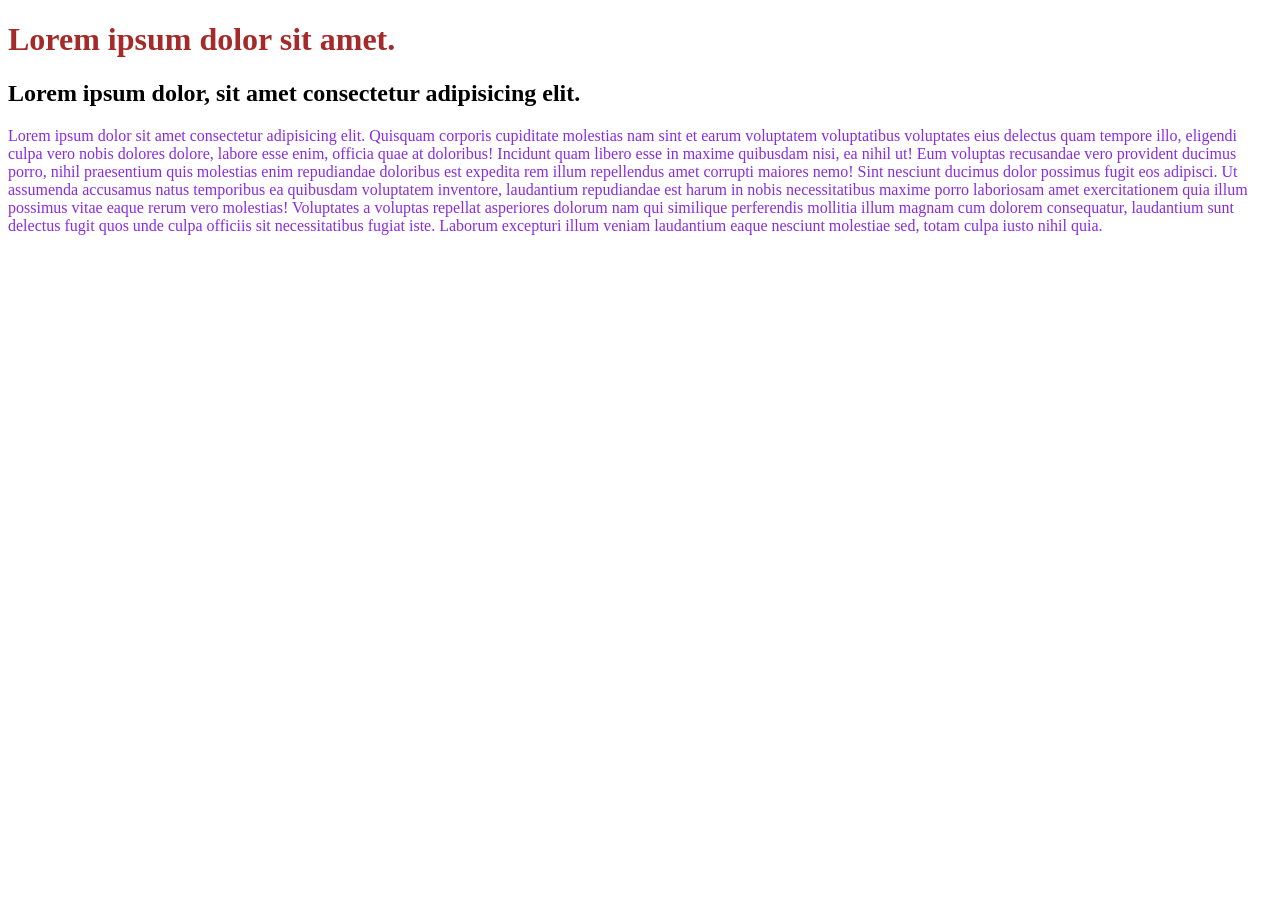
<file: CSS/01_basics/index.html>
<!DOCTYPE html>
<html lang="en">
<head>
    <meta charset="UTF-8">
    <meta name="viewport" content="width=device-width, initial-scale=1.0">
    <title>CSS Basics</title>
    <link rel="stylesheet" href="style.css">
    <style>
        h1{
            color: brown;
        }
    </style>
</head>
<body>
    <h1>Lorem ipsum dolor sit amet.</h1>
    <h2>Lorem ipsum dolor, sit amet consectetur adipisicing elit.</h2>
    <p>Lorem ipsum dolor sit amet consectetur adipisicing elit. Quisquam corporis cupiditate molestias nam sint et earum voluptatem voluptatibus voluptates eius delectus quam tempore illo, eligendi culpa vero nobis dolores dolore, labore esse enim, officia quae at doloribus! Incidunt quam libero esse in maxime quibusdam nisi, ea nihil ut! Eum voluptas recusandae vero provident ducimus porro, nihil praesentium quis molestias enim repudiandae doloribus est expedita rem illum repellendus amet corrupti maiores nemo! Sint nesciunt ducimus dolor possimus fugit eos adipisci. Ut assumenda accusamus natus temporibus ea quibusdam voluptatem inventore, laudantium repudiandae est harum in nobis necessitatibus maxime porro laboriosam amet exercitationem quia illum possimus vitae eaque rerum vero molestias! Voluptates a voluptas repellat asperiores dolorum nam qui similique perferendis mollitia illum magnam cum dolorem consequatur, laudantium sunt delectus fugit quos unde culpa officiis sit necessitatibus fugiat iste. Laborum excepturi illum veniam laudantium eaque nesciunt molestiae sed, totam culpa iusto nihil quia.</p>
</body>
</html>
</file>
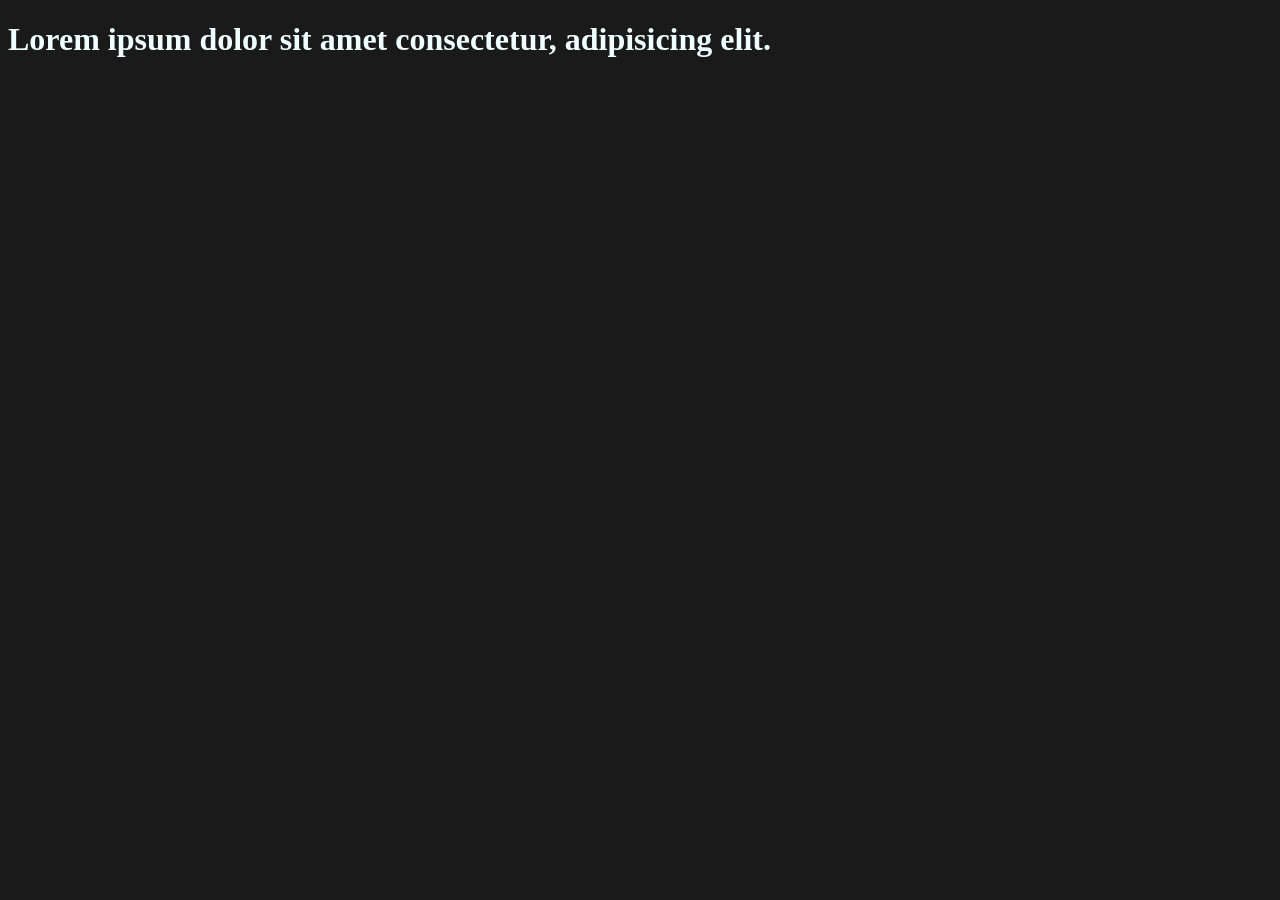
<file: JS-Foundation/part7/index.html>
<!DOCTYPE html>
<html lang="en">
<head>
    <meta charset="UTF-8">
    <meta name="viewport" content="width=device-width, initial-scale=1.0">
    <title>JS Demo</title>
    <style>
        body{
            background-color: #1a1a1a;
            color: azure;
        }
    </style>
</head>
<body>
    <h1>Lorem ipsum dolor sit amet consectetur, adipisicing elit.</h1>
    <script defer src="./script.js"></script>
</body>
</html>
</file>
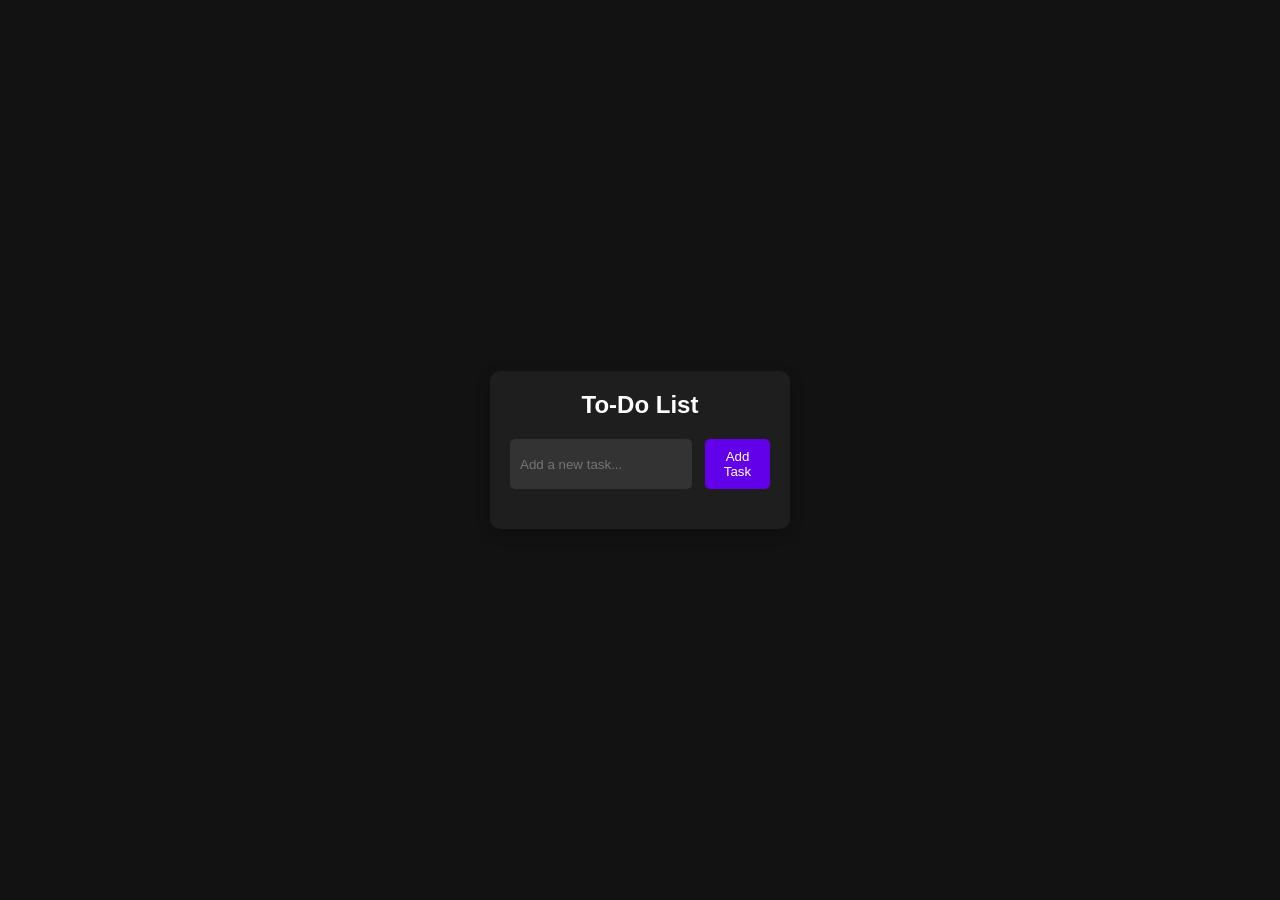
<file: JS-Projects/01_TODO_LOCAL-STORAGE/index.html>
<!DOCTYPE html>
<html lang="en">
  <head>
    <meta charset="UTF-8" />
    <meta name="viewport" content="width=device-width, initial-scale=1.0" />
    <title>Dark Mode To-Do List</title>
    <link rel="stylesheet" href="styles.css" />
  </head>
  <body>
    <div class="container">
      <h1>To-Do List</h1>
      <div class="input-container">
        <input type="text" id="todo-input" placeholder="Add a new task..." />
        <button id="add-task-btn">Add Task</button>
      </div>
      <ul id="todo-list"></ul>
    </div>
    <script src="script.js"></script>
  </body>
</html>
</file>
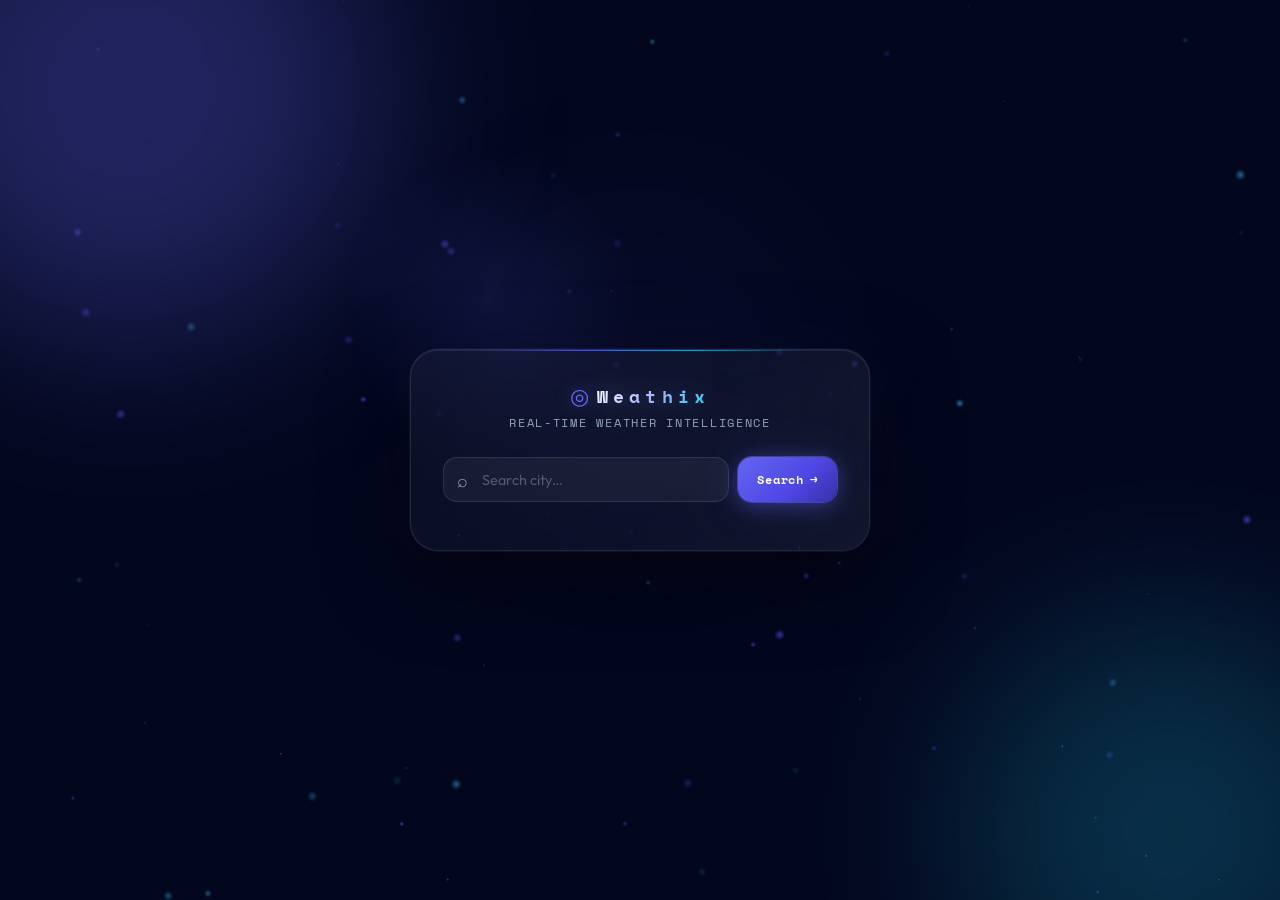
<file: JS-Projects/02_WEATHER_API/index.html>
<!DOCTYPE html>
<html lang="en">
  <head>
    <meta charset="UTF-8" />
    <meta name="viewport" content="width=device-width, initial-scale=1.0" />
    <title>Weathix Weather-App</title>
    <link rel="preconnect" href="https://fonts.googleapis.com" />
    <link rel="preconnect" href="https://fonts.gstatic.com" crossorigin />
    <link href="https://fonts.googleapis.com/css2?family=Space+Mono:wght@400;700&family=Outfit:wght@300;400;600;700;800&display=swap" rel="stylesheet" />
    <link rel="stylesheet" href="styles.css" />
  </head>
  <body>

    <!-- Animated background particles canvas -->
    <canvas id="bg-canvas"></canvas>

    <!-- Floating orbs for atmosphere -->
    <div class="orb orb-1"></div>
    <div class="orb orb-2"></div>
    <div class="orb orb-3"></div>

    <div class="container">

      <!-- Header -->
      <div class="app-header">
        <div class="logo-mark">
          <span class="logo-icon">◎</span>
          <span class="logo-text">Weathix</span>
        </div>
        <p class="app-tagline">Real-time weather intelligence</p>
      </div>

      <!-- Search -->
      <div class="input-container">
        <div class="input-wrapper">
          <span class="search-icon">⌕</span>
          <input type="text" id="city-input" placeholder="Search city…" autocomplete="off" />
          <div class="input-glow-line"></div>
        </div>
        <button id="get-weather-btn">
          <span class="btn-text">Search</span>
          <span class="btn-icon">→</span>
          <div class="btn-ripple"></div>
        </button>
      </div>

      <!-- Weather Info -->
      <div id="weather-info" class="hidden">

        <!-- City & date -->
        <div class="weather-header">
          <div class="city-row">
            <h2 id="city-name"></h2>
            <span class="country-badge" id="country-badge"></span>
          </div>
          <p class="weather-date" id="weather-date"></p>
        </div>

        <!-- Main temp display -->
        <div class="temp-display">
          <div class="weather-icon-wrap">
            <span class="weather-icon-main" id="weather-icon-main">☀️</span>
            <div class="icon-ring"></div>
            <div class="icon-pulse"></div>
          </div>
          <div class="temp-group">
            <p id="temperature"></p>
            <p id="description"></p>
          </div>
        </div>

        <!-- Stats grid -->
        <div class="stats-grid">
          <div class="stat-card">
            <span class="stat-icon">💧</span>
            <span class="stat-value" id="humidity">—</span>
            <span class="stat-label">Humidity</span>
          </div>
          <div class="stat-card">
            <span class="stat-icon">🌬️</span>
            <span class="stat-value" id="wind-speed">—</span>
            <span class="stat-label">Wind</span>
          </div>
          <div class="stat-card">
            <span class="stat-icon">🌡️</span>
            <span class="stat-value" id="feels-like">—</span>
            <span class="stat-label">Feels Like</span>
          </div>
          <div class="stat-card">
            <span class="stat-icon">👁️</span>
            <span class="stat-value" id="visibility">—</span>
            <span class="stat-label">Visibility</span>
          </div>
        </div>

        <!-- Sunrise / Sunset -->
        <div class="sun-bar">
          <div class="sun-item">
            <span class="sun-icon">🌅</span>
            <div>
              <span class="sun-label">Sunrise</span>
              <span class="sun-time" id="sunrise-time">—</span>
            </div>
          </div>
          <div class="sun-track">
            <div class="sun-track-fill" id="sun-track-fill"></div>
            <div class="sun-dot" id="sun-dot"></div>
          </div>
          <div class="sun-item sun-item-right">
            <span class="sun-icon">🌇</span>
            <div>
              <span class="sun-label">Sunset</span>
              <span class="sun-time" id="sunset-time">—</span>
            </div>
          </div>
        </div>

      </div>

      <!-- Error -->
      <p id="error-message" class="hidden">
        <span class="err-icon">⚠</span>
        City not found. Please try again.
      </p>

    </div>

    <script src="script.js"></script>
    <script src="animations.js"></script>
  </body>
</html>
</file>
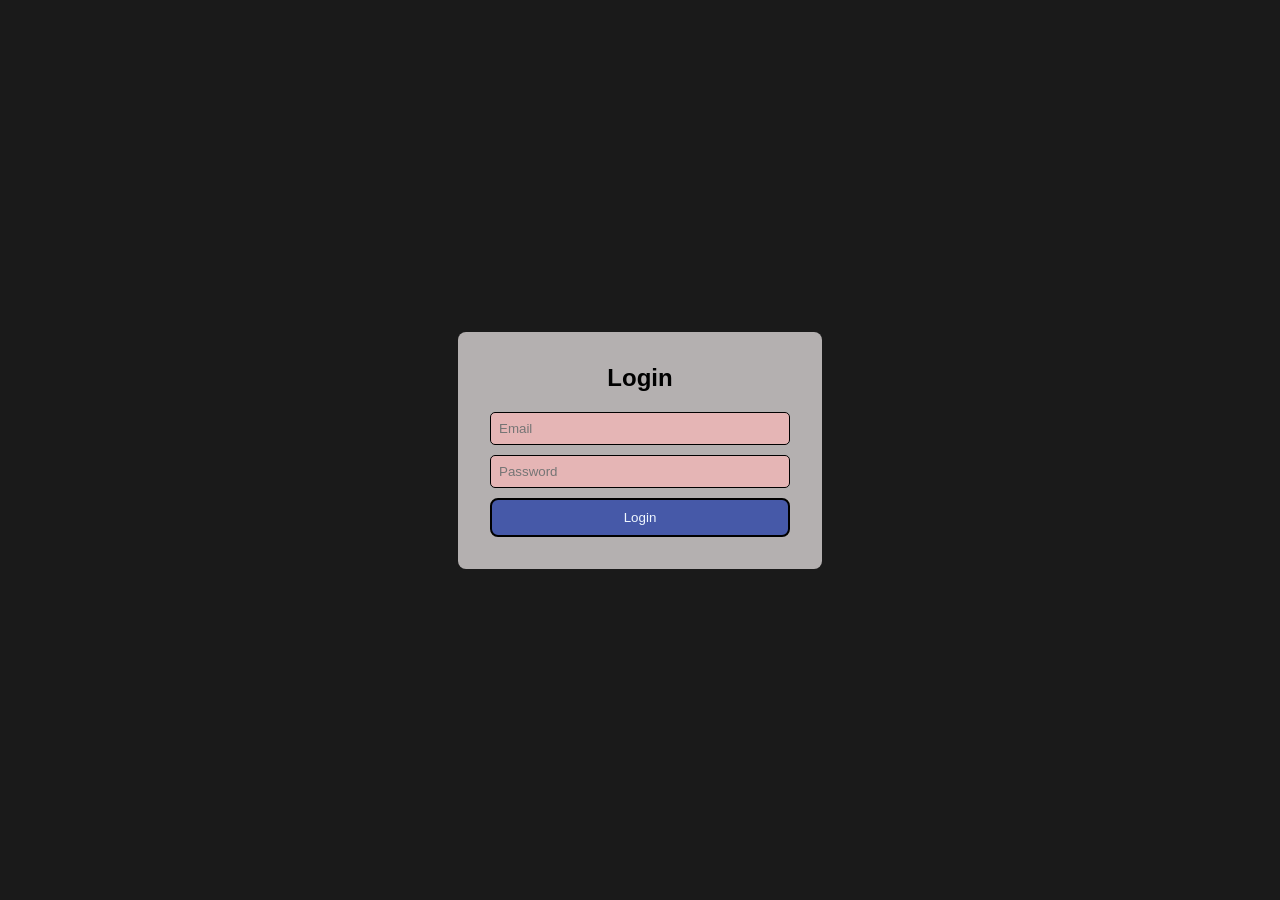
<file: CSS/02_login_project/login.html>
<!DOCTYPE html>
<html lang="en">
<head>
    <meta charset="UTF-8">
    <meta name="viewport" content="width=device-width, initial-scale=1.0">
    <title>Login Page</title>
    <style>
        * {
            margin: 0;
            padding: 0;
        }
        body {
            background-color: #1a1a1a;
            font-family: Arial, Helvetica, sans-serif;
            height: 100vh;
            display: flex;
            justify-content: center;
            align-items: center;
        }
        .card {
            background-color: #b4b0b0;
            border-radius: 8px;
            width: 300px;
            height: 18+50px;
            padding: 2rem;
        }
        h2{
            text-align: center;
            margin-bottom: 20px;
        }
        form{
            display: flex;
            flex-direction: column;
        }
        input {
            margin-bottom: 10px;
            padding: 8px;
            border-radius: 5px;
            background-color: #e5b5b5;
            border: 1px solid black;
        }
        button{
            background-color: #4659a8;
            color: aliceblue;
            padding: 10px;
            border-radius: 8px;
            border: 2px solid black;
        }
        button:hover{
            background-color: #2a08e5;
        }
    </style>
</head>
<body>
    <div class="card">
        <h2>Login</h2>
        <form>
            <input type="email" name="" id="" placeholder="Email">
            <input type="password" placeholder="Password">
            <button type="submit">Login</button>
        </form> 
    </div>
</body>
</html>
</file>
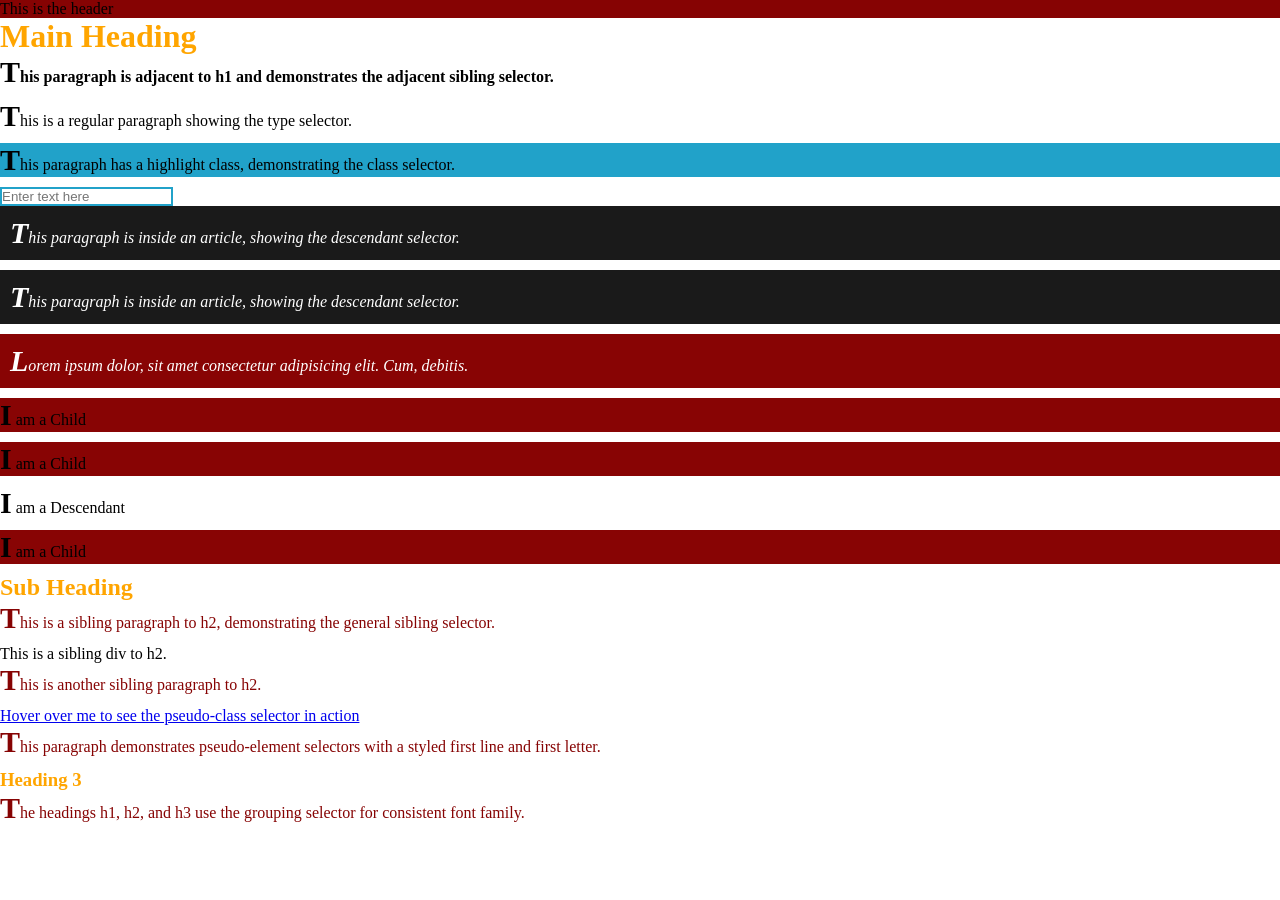
<file: CSS/03_selectors/selectors.html>
<!DOCTYPE html>
<html lang="en">
  <head>
    <meta charset="UTF-8" />
    <meta name="viewport" content="width=device-width, initial-scale=1.0" />
    <title>CSS Selectors Example</title>
    <style>
      /* 1. Universal Selector */

      * {
        margin: 0;
        padding: 0;
        box-sizing: border-box;
      }

      /* 2. Type Selector */
      p {
        font-size: 16px;
        margin-bottom: 10px;
      }

      /* 3. Class Selector */
      .highlight {
        background-color: #21a2c9;
      }

      /* 4. ID Selector */
      #header {
        background-color: #860303;
      }

      /* 5. Attribute Selector */
      input[type="text"] {
        border: 2px solid #21a2c9;
      }

      /* 6. Descendant Selector */
      article p {
        font-style: italic;
        background-color: #1a1a1a;
        color: #fff;
        padding: 10px;
      }

      /* 7. Child Selector */
      div > p {
        background-color: #880404;
      }

      /* 8. Adjacent Sibling Selector */
      h1 + p {
        font-weight: bold;
      }

      /* 9. General Sibling Selector */
      h2 ~ p {
        color: #860303;
      }

      /* 10. Pseudo-class Selector */

      a:hover {
        background-color: #14a50e;
        text-decoration: none;
        color: #1a1a1a;
        padding: 5px;
        margin: 4px;
      }

      /* 11. Pseudo-element Selector */
      p::first-letter {
        font-weight: bold;
        font-size: 30px;
      }

      /* 12. Grouping Selector */

      h1,
      h2,
      h3 {
        color: orange;
      }
    </style>
  </head>
  <body>
    <header id="header">This is the header</header>

    <h1>Main Heading</h1>
    <p>
      This paragraph is adjacent to h1 and demonstrates the adjacent sibling
      selector.
    </p>
    <p>This is a regular paragraph showing the type selector.</p>

    <p class="highlight">
      This paragraph has a highlight class, demonstrating the class selector.
    </p>

    <input type="text" placeholder="Enter text here" />

    <article>
      <p>
        This paragraph is inside an article, showing the descendant selector.
      </p>
      <p>
        This paragraph is inside an article, showing the descendant selector.
      </p>
      <div>
        <p>
          Lorem ipsum dolor, sit amet consectetur adipisicing elit. Cum,
          debitis.
        </p>
      </div>
    </article>

    <div>
      <p>I am a Child</p>
      <p>I am a Child</p>
      <section>
        <p>I am a Descendant</p>
      </section>
      <p>I am a Child</p>
    </div>

    <h2>Sub Heading</h2>
    <p>
      This is a sibling paragraph to h2, demonstrating the general sibling
      selector.
    </p>
    <div>This is a sibling div to h2.</div>
    <p>This is another sibling paragraph to h2.</p>

    <a href="#">Hover over me to see the pseudo-class selector in action</a>

    <p>
      This paragraph demonstrates pseudo-element selectors with a styled first
      line and first letter.
    </p>

    <h3>Heading 3</h3>

    <p>
      The headings h1, h2, and h3 use the grouping selector for consistent font
      family.
    </p>
  </body>
</html>
</file>
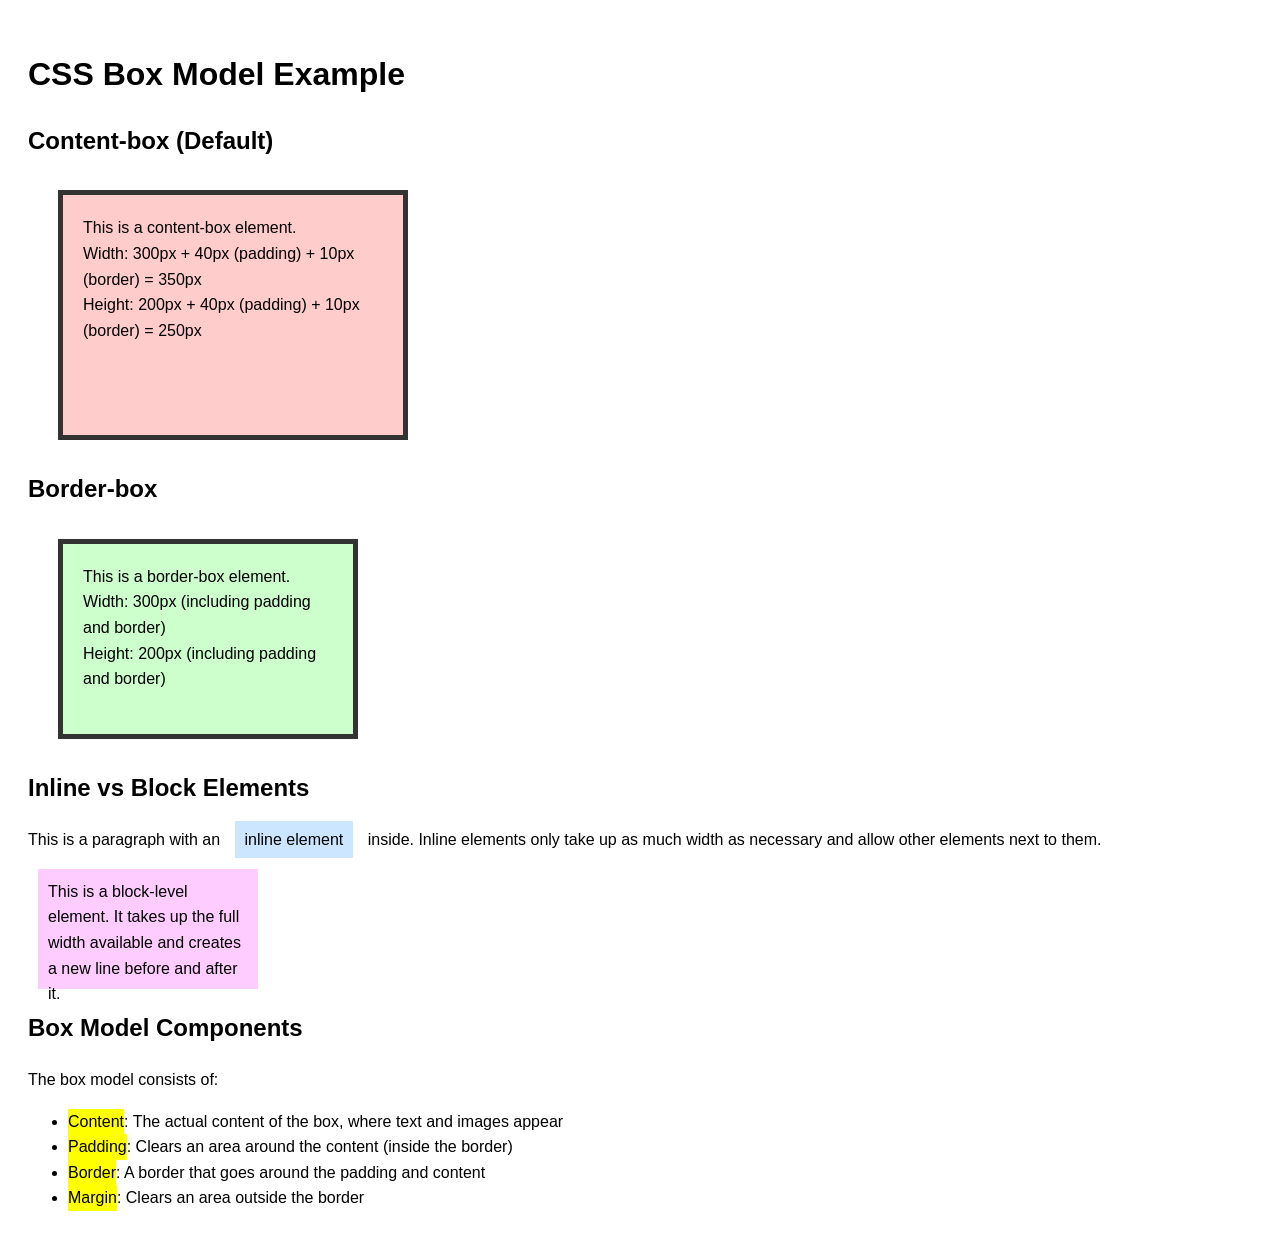
<file: CSS/04_boxmodel/boxmodel.html>
<!DOCTYPE html>
<html lang="en">
  <head>
    <meta charset="UTF-8" />
    <meta name="viewport" content="width=device-width, initial-scale=1.0" />
    <title>CSS Box Model Example</title>
    <style>
      body {
        font-family: Arial, sans-serif;
        line-height: 1.6;
        padding: 20px;
      }

      .box-model-demo {
        width: 300px;
        height: 200px;
        padding: 20px;
        border: 5px solid #333;
        margin: 30px;
        background-color: #f0f0f0;
      }

      .content-box {
        box-sizing: content-box;
        background-color: #ffcccc;
      }

      .border-box {
        box-sizing: border-box;
        background-color: #ccffcc;
      }

      .box-model-demo p {
        margin: 0;
      }

      .highlight {
        background-color: yellow;
        display: inline-block;
      }

      .inline-example {
        background-color: #cce6ff;
        padding: 10px;
        margin: 10px;
        /* Inline elements ignore width and height */
        width: 200px;
        height: 100px;
      }

      .block-example {
        background-color: #ffccff;
        padding: 10px;
        margin: 10px;
        width: 200px;
        height: 100px;
      }
    </style>
  </head>
  <body>
    <h1>CSS Box Model Example</h1>

    <h2>Content-box (Default)</h2>
    <div class="box-model-demo content-box">
      <p>This is a content-box element.</p>
      <p>Width: 300px + 40px (padding) + 10px (border) = 350px</p>
      <p>Height: 200px + 40px (padding) + 10px (border) = 250px</p>
    </div>

    <h2>Border-box</h2>
    <div class="box-model-demo border-box">
      <p>This is a border-box element.</p>
      <p>Width: 300px (including padding and border)</p>
      <p>Height: 200px (including padding and border)</p>
    </div>

    <h2>Inline vs Block Elements</h2>
    <p>
      This is a paragraph with an
      <span class="inline-example">inline element</span> inside. Inline elements
      only take up as much width as necessary and allow other elements next to
      them.
    </p>

    <div class="block-example">
      This is a block-level element. It takes up the full width available and
      creates a new line before and after it.
    </div>

    <h2>Box Model Components</h2>
    <p>The box model consists of:</p>
    <ul>
      <li>
        <span class="highlight">Content</span>: The actual content of the box,
        where text and images appear
      </li>
      <li>
        <span class="highlight">Padding</span>: Clears an area around the
        content (inside the border)
      </li>
      <li>
        <span class="highlight">Border</span>: A border that goes around the
        padding and content
      </li>
      <li>
        <span class="highlight">Margin</span>: Clears an area outside the border
      </li>
    </ul>
  </body>
</html>
</file>
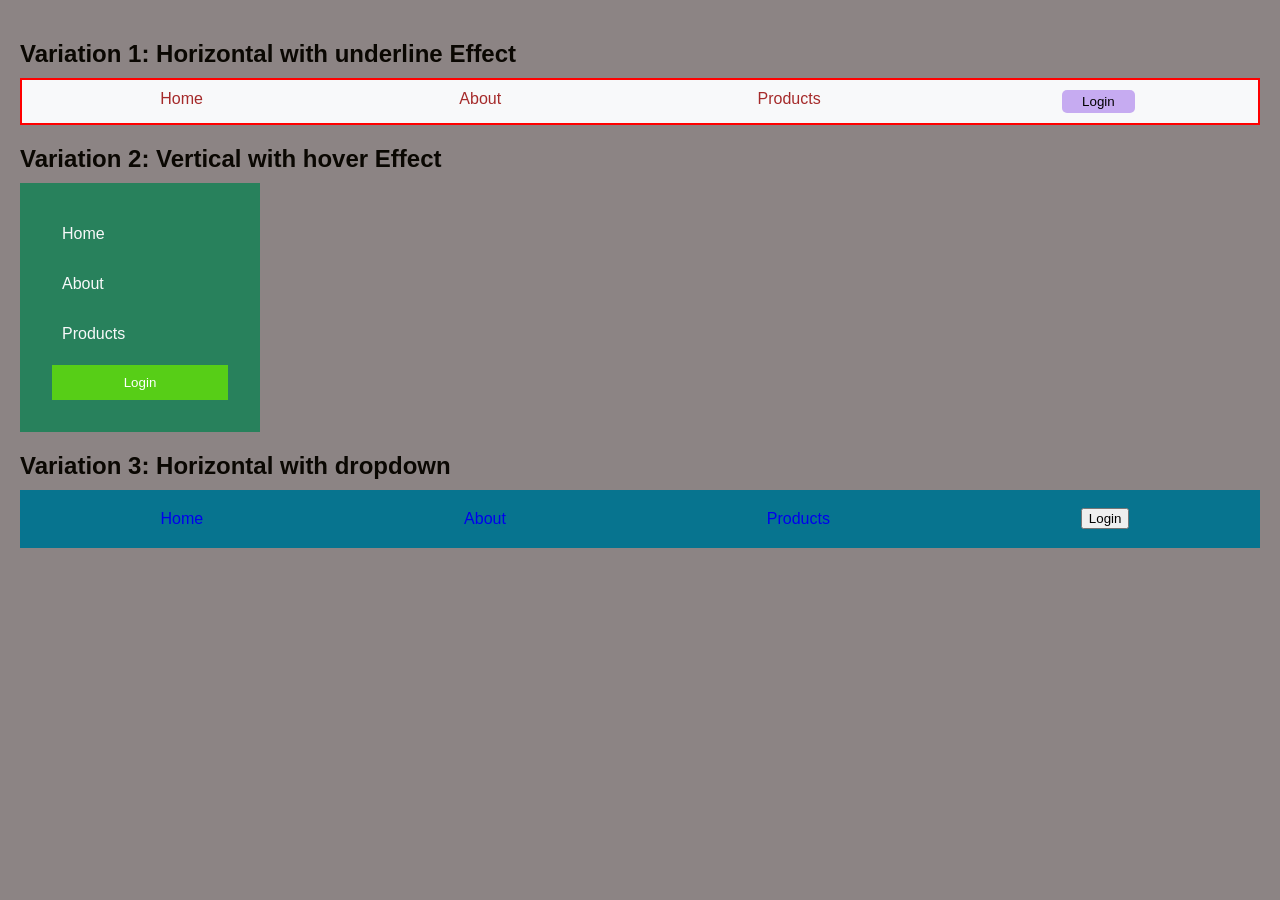
<file: CSS/04_navbar/navbar.html>
<!DOCTYPE html>
<html lang="en">
<head>
    <meta charset="UTF-8">
    <meta name="viewport" content="width=device-width, initial-scale=1.0">
    <title>Navigation Bar Variations</title>
    <style>
        body{
            font-family: Arial, Helvetica, sans-serif;
            margin: 0;
            padding: 20px;
            background-color: #1201027b;
            color: rgb(10, 7, 2);
        }
        .nav-container{
            margin-bottom: 20px;
        }
        h2{
            margin-bottom: 10px;
        }
        .nav1{
            border: 2px solid red;
            background-color: #f8f9fa;
            padding: 10px;
        }
        .nav1 ul {
            list-style-type: none;
            display: flex;
            justify-content: space-around;
            margin: 0;
            padding: 0;
        }
        .nav1 li{
            display: inline;
        }
        .nav1 a{
            text-decoration: none;
            padding: 10px 15px;
            color: brown;
            position: relative;
        }
        .nav1 .Login-btn{
            background-color: #732ae161;
            padding: 4px 20px;
            border: none;
            border-radius: 5px;
            cursor: pointer;
        }
        .nav1 a::after{
            content: "";
            position: absolute;
            height: 2px;
            width: 100%;
            bottom: 0;
            left: 0;
            background-color: #170bc6;
            transform: scaleX(0);
            transition: transform 0.3s ease-in-out;
        }
        .nav1 a:hover::after{
            transform: scaleX(1);
        }
        .nav2{
            background-color: #28815c;
            width: 200px;
            padding: 20px;
        }
        .nav2 ul{
            list-style-type: none;
            margin: 0;
            padding: 0;

        }
        .nav2 li{
            margin: 12px;
        }
        .nav2 a{
            text-decoration: none;
            color: #f8f9fa;
            display: block;
            width: 100%;
            padding: 10px;
        }
        .nav2 a:hover {
            background-color: rgb(25, 189, 58);
        }
        .nav2 .Login-btn{
            border: none;
            background-color: #57ce17;
            color: #fff;
            padding: 10px;
            width: 100%;
            cursor: pointer;
        }
        .nav2 .Login-btn:hover{
            background-color: #69a04b;
            border: 1px solid white;
        }
        .nav3 {
            background-color: #047490f7;
            padding: 10px;
        }
        .nav3 ul{
            list-style-type: none;
            margin: 0;
            padding: 0;
            display: flex;
            flex-direction: row;
            justify-content: space-around;
            align-items: center;
        }
        .nav3 a{
            text-decoration: none;
            padding: 10px;
            display: block;
        }
        .nav3 .dropdown-content{
            display: none;
        }
        .nav3 .dropdown:hover .dropdown-content{
            display: block;
            position: absolute;
            background-color: rgb(48, 96, 139);
            min-width: 150px;
        }
        .nav3 .dropdown .dropdown-content:hover{
            background-color: #57ce17;
        }
    </style>
</head>
<body>
    <div class="nav-container">
        <h2>Variation 1: Horizontal with underline Effect</h2>
        <nav class="nav1">
            <ul>
                <li><a href="#">Home</a></li>
                <li><a href="#">About</a></li>
                <li><a href="#">Products</a></li>
                <li><button class="Login-btn">Login</button></li>
            </ul>
        </nav>
    </div>

    <div class="nav-container">
        <h2>Variation 2: Vertical with hover Effect</h2>
        <nav class="nav2">
            <ul>
                <li><a href="#">Home</a></li>
                <li><a href="#">About</a></li>
                <li><a href="#">Products</a></li>
                <li><button class="Login-btn">Login</button></li>
            </ul>
        </nav>
    </div>
    <div class="nav-container">
        <h2>Variation 3: Horizontal with dropdown</h2>
        <nav class="nav3">
            <ul>
                <li><a href="#">Home</a></li>
                <li class="dropdown">
                    <a href="#">About</a>
                    <div class="dropdown-content">
                        <a href="#">Our Story</a>
                        <a href="#">Team</a>
                        <a href="#">Contact</a>
                    </div>
                </li>
                <li><a href="#">Products</a></li>
                <li><button class="Login-btn">Login</button></li>
            </ul>
        </nav>
    </div>
</body>
</html>
</file>
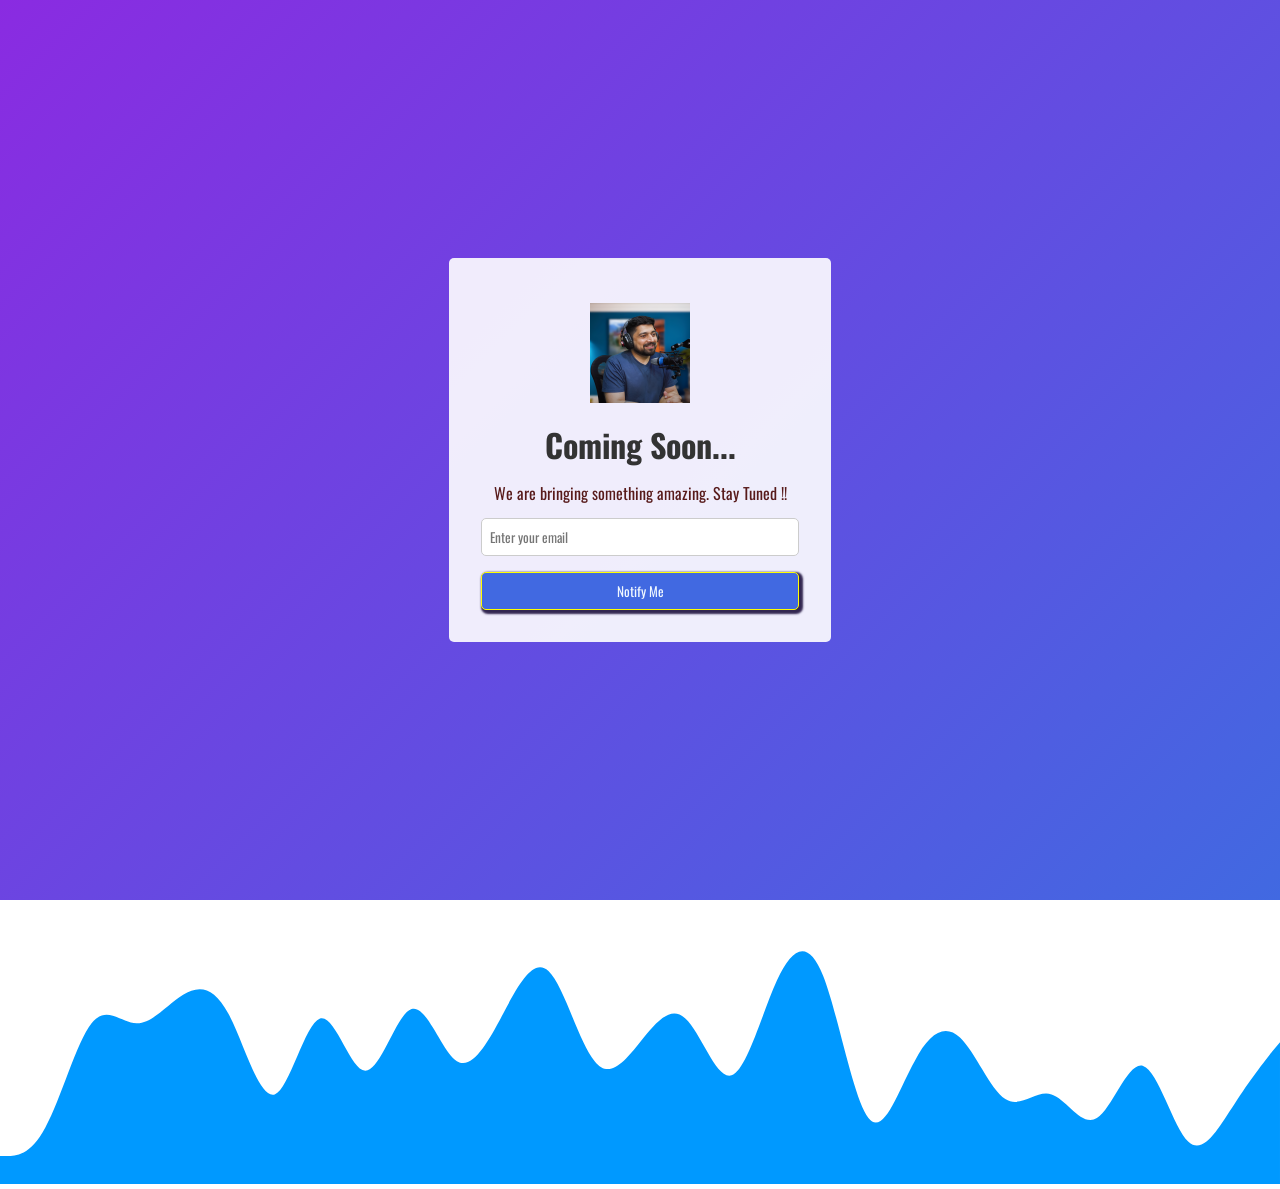
<file: CSS/05_coming_soon/coming_soon_landing.html>
<!DOCTYPE html>
<html lang="en">
<head>
    <meta charset="UTF-8">
    <meta name="viewport" content="width=device-width, initial-scale=1.0">
    <title>Coming Soon</title>
    <link rel="stylesheet" href="style.css">
</head>
<body>
    <div class="container">
        <div class="content">
            <img src="/HTML/images/hc.png" class="logo" alt="chai logo">
            <h1>Coming Soon...</h1>
            <p>We are bringing something amazing. Stay Tuned !!</p>
            <form id="notify-content">
                <input type="email" placeholder="Enter your email" required>
                <button type="submit">Notify Me</button>
            </form>
        </div>
    </div>
    <svg xmlns="http://www.w3.org/2000/svg" viewBox="0 0 1440 320"><path fill="#0099ff" fill-opacity="1" d="M0,288L8.6,288C17.1,288,34,288,51,256C68.6,224,86,160,103,138.7C120,117,137,139,154,138.7C171.4,139,189,117,206,106.7C222.9,96,240,96,257,128C274.3,160,291,224,309,218.7C325.7,213,343,139,360,133.3C377.1,128,394,192,411,192C428.6,192,446,128,463,122.7C480,117,497,171,514,181.3C531.4,192,549,160,566,128C582.9,96,600,64,617,80C634.3,96,651,160,669,181.3C685.7,203,703,181,720,160C737.1,139,754,117,771,133.3C788.6,149,806,203,823,197.3C840,192,857,128,874,90.7C891.4,53,909,43,926,85.3C942.9,128,960,224,977,245.3C994.3,267,1011,213,1029,181.3C1045.7,149,1063,139,1080,154.7C1097.1,171,1114,213,1131,224C1148.6,235,1166,213,1183,218.7C1200,224,1217,256,1234,245.3C1251.4,235,1269,181,1286,186.7C1302.9,192,1320,256,1337,272C1354.3,288,1371,256,1389,229.3C1405.7,203,1423,181,1431,170.7L1440,160L1440,320L1431.4,320C1422.9,320,1406,320,1389,320C1371.4,320,1354,320,1337,320C1320,320,1303,320,1286,320C1268.6,320,1251,320,1234,320C1217.1,320,1200,320,1183,320C1165.7,320,1149,320,1131,320C1114.3,320,1097,320,1080,320C1062.9,320,1046,320,1029,320C1011.4,320,994,320,977,320C960,320,943,320,926,320C908.6,320,891,320,874,320C857.1,320,840,320,823,320C805.7,320,789,320,771,320C754.3,320,737,320,720,320C702.9,320,686,320,669,320C651.4,320,634,320,617,320C600,320,583,320,566,320C548.6,320,531,320,514,320C497.1,320,480,320,463,320C445.7,320,429,320,411,320C394.3,320,377,320,360,320C342.9,320,326,320,309,320C291.4,320,274,320,257,320C240,320,223,320,206,320C188.6,320,171,320,154,320C137.1,320,120,320,103,320C85.7,320,69,320,51,320C34.3,320,17,320,9,320L0,320Z"></path></svg>
</body>
</html>
</file>
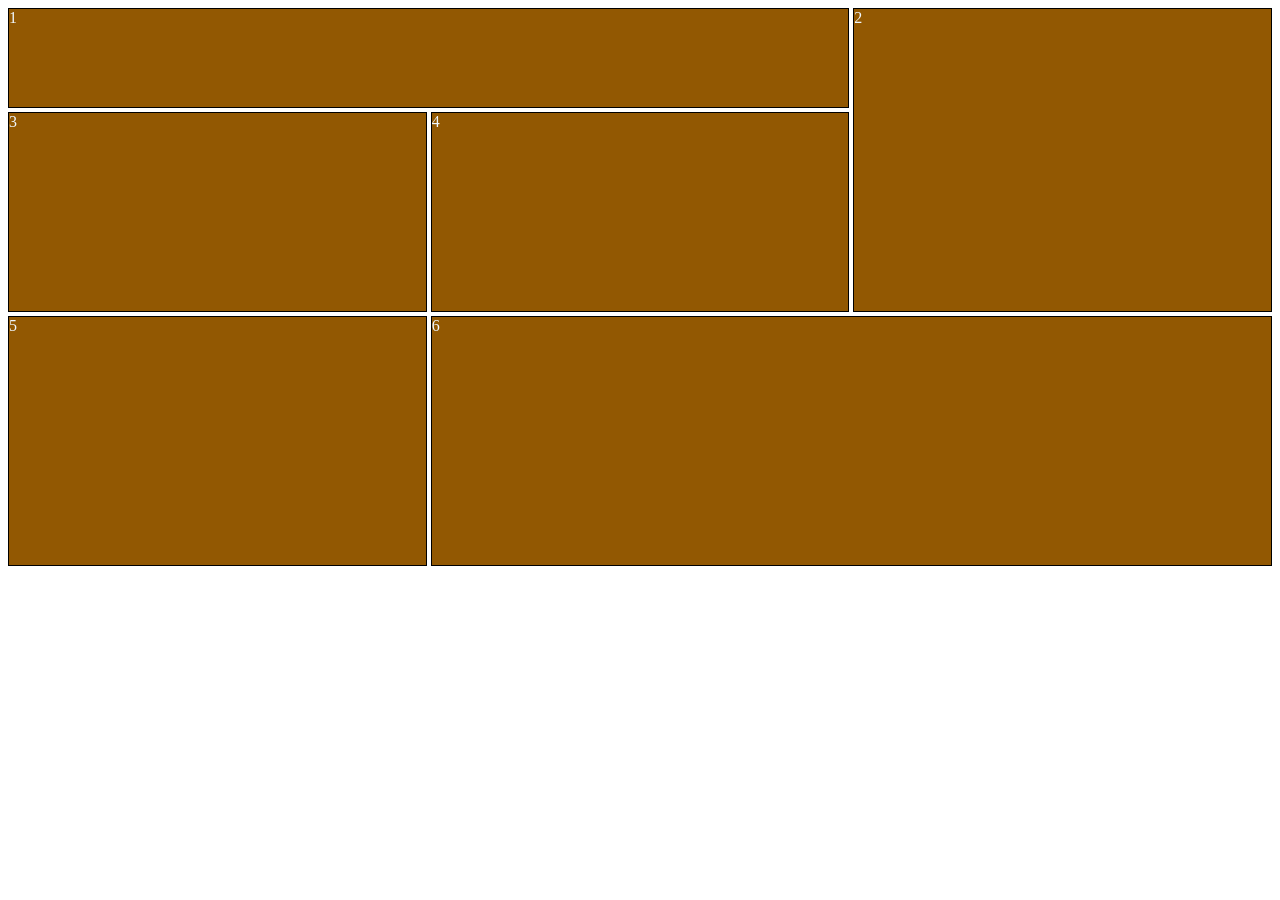
<file: CSS/07_grid/grid.html>
<!DOCTYPE html>
<html lang="en">
<head>
    <meta charset="UTF-8">
    <meta name="viewport" content="width=device-width, initial-scale=1.0">
    <title>Grid Introduction</title>
    <style>

        .grid-container{
            display: grid;
            grid-template-columns: repeat(3,1fr);
            grid-template-rows: 100px 200px 250px;
            gap: 4px;
        }

        .item{
            background-color: rgb(146, 88, 2);
            color: aliceblue;
            border: 1px solid black;
        }

        .item1{
            grid-column: 1/3;
            grid-row: 1/2;
        }

        .item2{
            grid-column: 3/4;
            grid-row: 1/3;
        }

        .item6{
            grid-column:2/4 ;
        }
    </style>
</head>
<body>
    <div class="grid-container">
        <div class="item item1">1</div>
        <div class="item item2">2</div>
        <div class="item">3</div>
        <div class="item">4</div>
        <div class="item">5</div>
        <div class="item item6">6</div>
    </div>
</body>
</html>
</file>
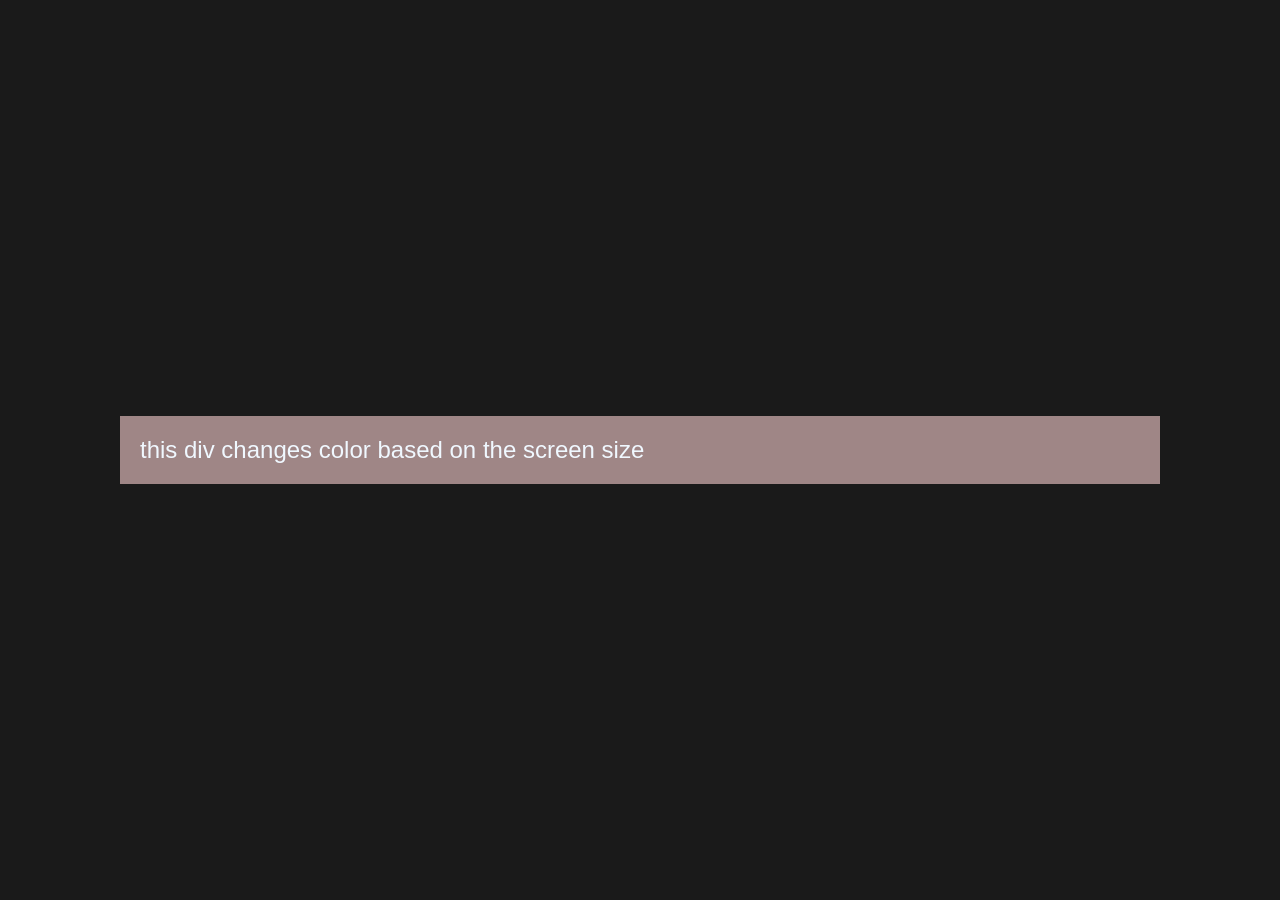
<file: CSS/08_responsive/breakPoint.html>
<!DOCTYPE html>
<html lang="en">
<head>
    <meta charset="UTF-8">
    <meta name="viewport" content="width=device-width, initial-scale=1.0">
    <title>Responsive Design</title>
    <style>
        body{
            margin: 0;
            padding: 0;
            font-family: Arial, Helvetica, sans-serif;
            display: flex;
            justify-content: center;
            align-items: center;
            height: 100vh;
            background-color: #1a1a1a;
        }

        .responsive-div{
            width: 100%;
            max-width: 1000px;
            padding: 20px;
            color: aliceblue;
            font-size: 24px;
            background-color: #9f8686;
        }

        @media (max-width: 600px){
            body{
                align-items: flex-start;
            }
            .responsive-div{
                background-color: #112ebd;
            }
        }

        @media (min-width:601px) and (max-width: 800px){
            body{
                align-items: center;
            }
            .responsive-div{
                background-color: #af2d38;
            }
        }
    </style>
</head>
<body>
    <div class="responsive-div">
        this div changes color based on the screen size
    </div>
</body>
</html>
</file>
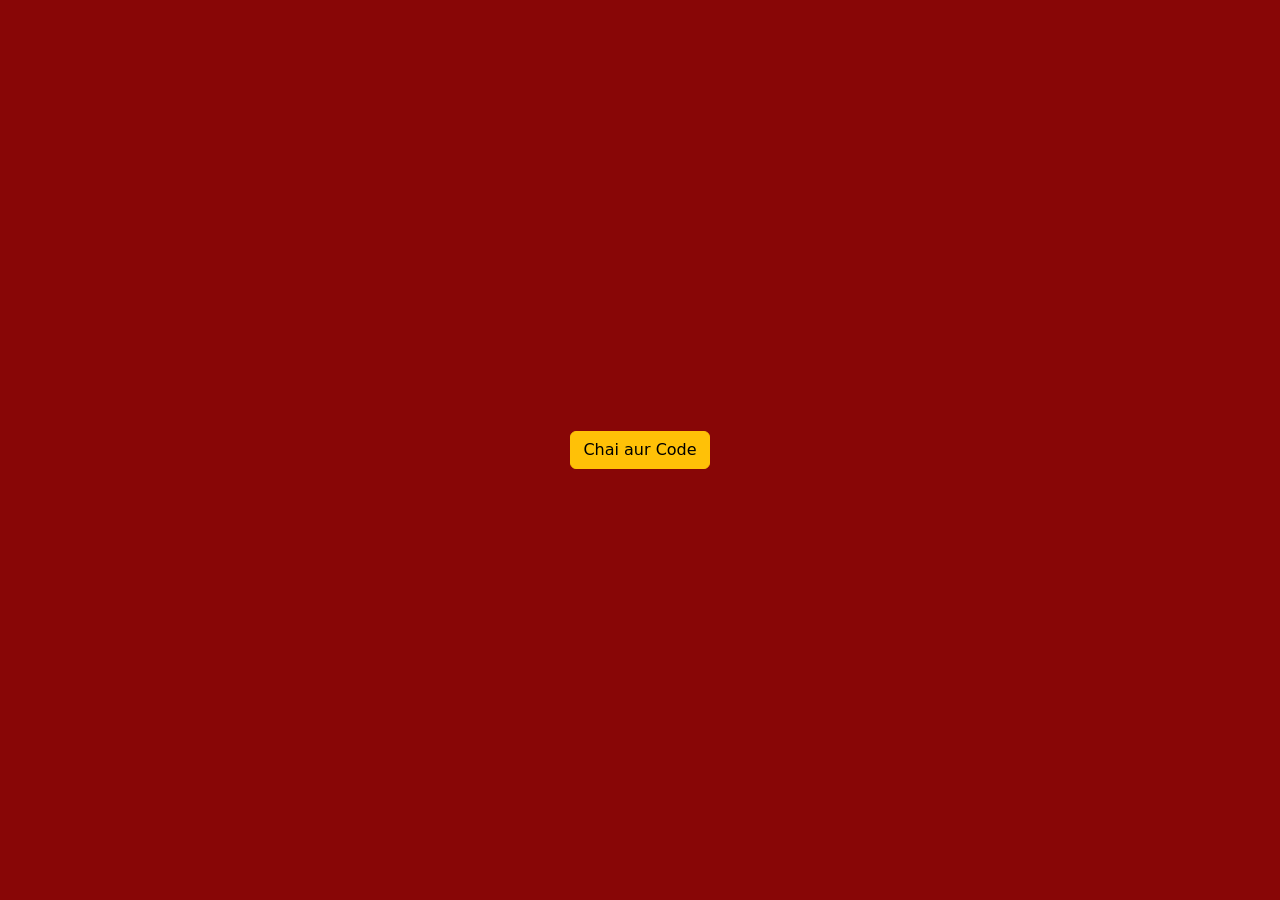
<file: CSS/09_bootstrap/bootstrap.html>
<!DOCTYPE html>
<html lang="en">
<head>
    <meta charset="UTF-8">
    <meta name="viewport" content="width=device-width, initial-scale=1.0">
    <title>Bootstrap </title>
    <link rel="stylesheet" href="https://cdn.jsdelivr.net/npm/bootstrap@5.3.8/dist/css/bootstrap.min.css">
    <style>
        body{
            background-color: #880606;
            height: 100vh;
            display: flex;
            justify-content: center;
            align-items: center;
        }
    </style>
</head>
<body>
    <button class="btn btn-warning">Chai aur Code</button>
</body>
</html>
</file>
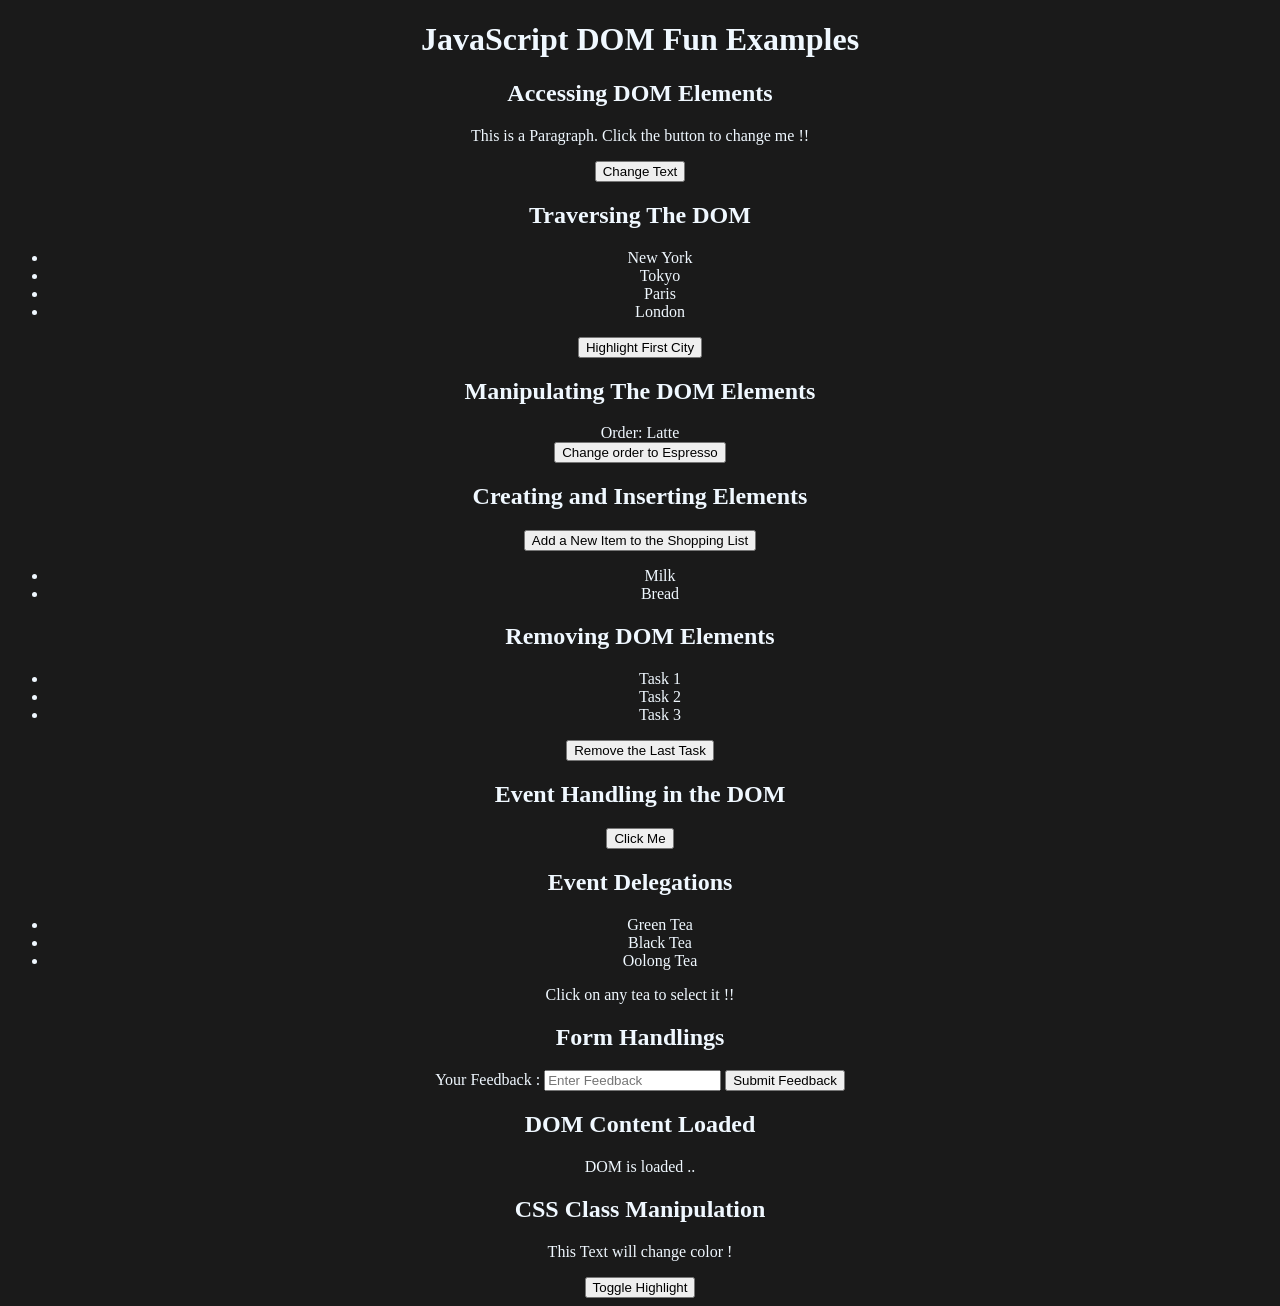
<file: JS-Foundation/part8/dom.html>
<!DOCTYPE html>
<html lang="en">
<head>
    <meta charset="UTF-8">
    <meta name="viewport" content="width=device-width, initial-scale=1.0">
    <title>JavaScript DOM Examples</title>
    <style>
        body {
            background-color: #1a1a1a;
            color: aliceblue;
            text-align: center;
        }
        .highlight{
            background-color: yellow;
            font-weight: bold;
            color: #1a1a1a;
        }
        .hidden{
            display: none;
        }
    </style>
</head>
<body>
    <h1>JavaScript DOM Fun Examples</h1>

    <!-- Example 1 : Accessing DOM Elements -->
    <section id="example-1">
        <h2>Accessing DOM Elements</h2>
        <p id="myParagraph">
            This is a Paragraph. Click the button to change me !!
        </p>
        <button id="changeTextButton">Change Text</button>
    </section>

    <!-- EXAMPLE -2 : Traversing the DOM -->
    <section id="example-2">
        <h2>Traversing The DOM</h2>
        <ul id="citiesList">
            <li>New York</li>
            <li>Tokyo</li>
            <li>Paris</li>
            <li>London</li>
        </ul>
        <button id="highlightFirstCity">Highlight First City</button>
    </section>

    <!-- Example 3 : Manipulating the DOM Elements -->
     <section id="example-3">
        <h2>Manipulating The DOM Elements</h2>
        <div id="coffeeOrder">
            Order:
            <span id="coffeeType">
                Latte
            </span>
        </div>
        <button id="changeOrder">Change order to Espresso</button>
     </section>

     <!-- EXAMPLE 4 : Creating and Inserting Elements -->
    <section id="example-4">
        <h2>Creating and Inserting Elements</h2>
        <button id="addNewItem">Add a New Item to the Shopping List</button>
        <ul id="shoppingList">
            <li>Milk</li>
            <li>Bread</li>
        </ul>
    </section>

    <!-- EXAMPLE 5 : Removing DOM Elements -->
    <section id="example-5">
        <h2>Removing DOM Elements</h2>
        <ul id="taskList">
            <li>Task 1</li>
            <li>Task 2</li>
            <li>Task 3</li>
        </ul>
        <button id="removeLastTask">Remove the Last Task</button>
    </section>

    <!-- Example 6 : Event Handling in the DOM -->
     <section id="example-6">
        <h2>Event Handling in the DOM</h2>
        <button id="clickMeButton">Click Me</button>
     </section>

    <!-- EXAMPLE 7 : Event Delegations -->
    <section id="example-7">
        <h2>Event Delegations</h2>
        <ul id="teaList">
            <li class="teaItem">Green Tea</li>
            <li class="teaItem">Black Tea</li>
            <li class="teaItem">Oolong Tea</li>
        </ul>
        <p>Click on any tea to select it !!</p>
    </section>

    <!-- EXAMPLE 8 : Form Handlings -->
    <section id="example-8">
        <h2>Form Handlings</h2>
        <form id="feedbackForm">
            <label for="feedbackInput">Your Feedback : </label>
            <input type="text" placeholder="Enter Feedback" id="feedbackInput">
            <button type="submit">Submit Feedback</button>
        </form>
        <p id="feedbackDisplay"></p>
    </section>

    <!-- Example 9 : DOM Content Loaded -->
     <section id="example-9">
        <h2>DOM Content Loaded</h2>
        <p id="domStatus">Waiting for DOM to load ....</p>
     </section>

    <!-- Example 10 : CSS Class Manipulation -->
     <section id="example-10">
        <h2>CSS Class Manipulation</h2>
        <p id="descriptionText">This Text will change color !</p>
        <button id="toggleHighlight">Toggle Highlight</button>
     </section>
    
    <script src="script.js"></script>
</body>
</html>
</file>
<file: CSS/01_basics/style.css>
p{
    color: blueviolet;
}
</file>
<file: JS-Projects/01_TODO_LOCAL-STORAGE/styles.css>
/* styles.css */
* {
  margin: 0;
  padding: 0;
  box-sizing: border-box;
}

body {
  font-family: Arial, sans-serif;
  background-color: #121212;
  color: #ffffff;
  display: flex;
  justify-content: center;
  align-items: center;
  height: 100vh;
}

.container {
  background-color: #1e1e1e;
  padding: 20px;
  border-radius: 10px;
  width: 300px;
  box-shadow: 0 5px 15px rgba(0, 0, 0, 0.2);
}

h1 {
  text-align: center;
  margin-bottom: 20px;
  font-size: 24px;
}

.input-container {
  display: flex;
  justify-content: space-between;
  margin-bottom: 20px;
}

input[type="text"] {
  width: 70%;
  padding: 10px;
  background-color: #333333;
  border: none;
  border-radius: 5px;
  color: #fff;
  outline: none;
}

button {
  width: 25%;
  padding: 10px;
  background-color: #6200ea;
  border: none;
  border-radius: 5px;
  color: #fff;
  cursor: pointer;
  transition: background-color 0.3s;
}

button:hover {
  background-color: #3700b3;
}

ul {
  list-style-type: none;
  padding: 0;
}

li {
  background-color: #333333;
  padding: 10px;
  margin-bottom: 10px;
  border-radius: 5px;
  display: flex;
  justify-content: space-between;
  align-items: center;
}

li.completed {
  text-decoration: line-through;
  opacity: 0.7;
}

li button {
  background-color: #d32f2f;
  border: none;
  padding: 5px;
  color: white;
  border-radius: 5px;
  cursor: pointer;
}

li button:hover {
  background-color: #b71c1c;
}
</file>
<file: JS-Projects/02_WEATHER_API/styles.css>
/* ── Variables ─────────────────────────────────────────────── */
:root {
  --bg:          #03071e;
  --glass:       rgba(255, 255, 255, 0.04);
  --glass-border:rgba(255, 255, 255, 0.10);
  --accent:      #6366f1;
  --accent-glow: rgba(99, 102, 241, 0.5);
  --cyan:        #22d3ee;
  --cyan-glow:   rgba(34, 211, 238, 0.4);
  --text:        #f1f5f9;
  --text-dim:    #94a3b8;
  --danger:      #f87171;
  --ease:        cubic-bezier(0.23, 1, 0.32, 1);
}

/* ── Weather themes (body[data-weather]) ────────────────────
   Orbs shift color per condition */
body[data-weather="clear"]  { --orb1: rgba(251, 191, 36, 0.3); --orb2: rgba(249, 115, 22, 0.2); }
body[data-weather="cloudy"] { --orb1: rgba(148, 163, 184, 0.25); --orb2: rgba(100, 116, 139, 0.2); }
body[data-weather="rain"]   { --orb1: rgba(56, 189, 248, 0.3);  --orb2: rgba(14, 165, 233, 0.2); }
body[data-weather="snow"]   { --orb1: rgba(186, 230, 253, 0.3); --orb2: rgba(147, 197, 253, 0.25); }
body[data-weather="storm"]  { --orb1: rgba(139, 92, 246, 0.35); --orb2: rgba(217, 70, 239, 0.2); }
body[data-weather="mist"]   { --orb1: rgba(203, 213, 225, 0.2); --orb2: rgba(148, 163, 184, 0.15); }

/* ── Reset ─────────────────────────────────────────────────── */
*, *::before, *::after { box-sizing: border-box; margin: 0; padding: 0; }

/* ── Body ──────────────────────────────────────────────────── */
body {
  font-family: 'Outfit', sans-serif;
  background: var(--bg);
  color: var(--text);
  min-height: 100vh;
  display: flex;
  justify-content: center;
  align-items: center;
  overflow: hidden;
  position: relative;
  cursor: none;
}

/* ── Background Canvas ─────────────────────────────────────── */
#bg-canvas {
  position: fixed;
  inset: 0;
  width: 100%;
  height: 100%;
  z-index: 0;
  pointer-events: none;
}

/* ── Floating Orbs ─────────────────────────────────────────── */
.orb {
  position: fixed;
  border-radius: 50%;
  filter: blur(90px);
  pointer-events: none;
  z-index: 0;
  transition: background 2s ease;
}
.orb-1 {
  width: 500px; height: 500px;
  top: -160px; left: -120px;
  background: var(--orb1, rgba(99, 102, 241, 0.3));
  animation: orbDrift1 12s ease-in-out infinite alternate;
}
.orb-2 {
  width: 420px; height: 420px;
  bottom: -140px; right: -100px;
  background: var(--orb2, rgba(34, 211, 238, 0.2));
  animation: orbDrift2 10s ease-in-out infinite alternate;
}
.orb-3 {
  width: 280px; height: 280px;
  top: 40%; left: 50%;
  transform: translate(-50%, -50%);
  background: rgba(99, 102, 241, 0.06);
  animation: orbPulse 6s ease-in-out infinite;
}

@keyframes orbDrift1 {
  0%   { transform: translate(0, 0) scale(1); }
  100% { transform: translate(60px, 50px) scale(1.1); }
}
@keyframes orbDrift2 {
  0%   { transform: translate(0, 0) scale(1); }
  100% { transform: translate(-40px, -60px) scale(1.15); }
}
@keyframes orbPulse {
  0%, 100% { transform: translate(-50%, -50%) scale(1);   opacity: 0.4; }
  50%       { transform: translate(-50%, -50%) scale(1.3); opacity: 0.1; }
}

/* ── Custom cursor glow ────────────────────────────────────── */
#cursor-glow {
  position: fixed;
  width: 300px; height: 300px;
  border-radius: 50%;
  background: radial-gradient(circle, rgba(99,102,241,0.12), transparent 70%);
  pointer-events: none;
  z-index: 1;
  transition: transform 0.08s linear, width 0.3s, height 0.3s, background 0.3s;
}
#cursor-glow.grow {
  width: 380px; height: 380px;
  background: radial-gradient(circle, rgba(34,211,238,0.14), transparent 70%);
}

/* ── Container ─────────────────────────────────────────────── */
.container {
  position: relative;
  z-index: 2;
  width: 460px;
  max-width: calc(100vw - 2rem);
  padding: 2rem;
  border-radius: 28px;
  background: var(--glass);
  backdrop-filter: blur(30px);
  -webkit-backdrop-filter: blur(30px);
  border: 1px solid var(--glass-border);
  box-shadow:
    0 0 0 1px rgba(99, 102, 241, 0.1),
    0 24px 80px rgba(0, 0, 0, 0.7),
    0 0 80px rgba(99, 102, 241, 0.08),
    inset 0 1px 0 rgba(255, 255, 255, 0.07);
  animation: containerReveal 0.8s var(--ease) both;
}

/* Top shimmer sweep */
.container::before {
  content: '';
  position: absolute;
  inset: 0;
  border-radius: 28px;
  background: linear-gradient(120deg, transparent 25%, rgba(255,255,255,0.04) 50%, transparent 75%);
  background-size: 250% 100%;
  animation: shimmerSweep 4s ease infinite;
  pointer-events: none;
}

/* Top edge glow line */
.container::after {
  content: '';
  position: absolute;
  top: 0; left: 15%; right: 15%;
  height: 1px;
  background: linear-gradient(90deg, transparent, rgba(99,102,241,0.7), rgba(34,211,238,0.7), transparent);
  border-radius: 1px;
  animation: topGlowPulse 3s ease-in-out infinite;
}

@keyframes containerReveal {
  from { opacity: 0; transform: translateY(40px) scale(0.95); }
  to   { opacity: 1; transform: none; }
}
@keyframes shimmerSweep {
  0%   { background-position: 250% 0; }
  100% { background-position: -250% 0; }
}
@keyframes topGlowPulse {
  0%, 100% { opacity: 0.4; }
  50%       { opacity: 1; box-shadow: 0 0 12px rgba(99,102,241,0.5); }
}

/* ── App Header ────────────────────────────────────────────── */
.app-header {
  text-align: center;
  margin-bottom: 1.6rem;
}

.logo-mark {
  display: inline-flex;
  align-items: center;
  gap: 0.5rem;
  margin-bottom: 0.3rem;
}

.logo-icon {
  font-size: 1.4rem;
  color: var(--accent);
  animation: logoSpin 8s linear infinite;
  display: inline-block;
  filter: drop-shadow(0 0 8px var(--accent-glow));
}

@keyframes logoSpin {
  from { transform: rotate(0deg); }
  to   { transform: rotate(360deg); }
}

.logo-text {
  font-family: 'Space Mono', monospace;
  font-size: 1.1rem;
  font-weight: 700;
  letter-spacing: 0.3em;
  background: linear-gradient(135deg, #fff 0%, #a5b4fc 50%, var(--cyan) 100%);
  -webkit-background-clip: text;
  -webkit-text-fill-color: transparent;
  background-clip: text;
  filter: drop-shadow(0 0 12px rgba(165,180,252,0.4));
}

.app-tagline {
  font-size: 0.72rem;
  color: var(--text-dim);
  letter-spacing: 0.15em;
  text-transform: uppercase;
  font-family: 'Space Mono', monospace;
}

/* ── Input Container ───────────────────────────────────────── */
.input-container {
  display: flex;
  gap: 0.6rem;
  margin-bottom: 1rem;
  position: relative;
}

/* ── Input Wrapper ─────────────────────────────────────────── */
.input-wrapper {
  position: relative;
  flex: 1;
}

.search-icon {
  position: absolute;
  left: 0.9rem;
  top: 50%;
  transform: translateY(-50%);
  font-size: 1.1rem;
  color: var(--text-dim);
  pointer-events: none;
  z-index: 1;
  transition: color 0.3s;
}

input[type="text"] {
  width: 100%;
  padding: 0.8rem 1rem 0.8rem 2.4rem;
  font-family: 'Outfit', sans-serif;
  font-size: 0.9rem;
  font-weight: 400;
  color: var(--text);
  background: rgba(255,255,255,0.05);
  border: 1px solid rgba(255,255,255,0.1);
  border-radius: 14px;
  outline: none;
  caret-color: var(--accent);
  transition: border-color 0.3s, box-shadow 0.3s, background 0.3s;
}

input[type="text"]::placeholder {
  color: rgba(148, 163, 184, 0.45);
}

/* Animated glow line at bottom of input */
.input-glow-line {
  position: absolute;
  bottom: 0; left: 10%; right: 10%;
  height: 1px;
  background: linear-gradient(90deg, transparent, var(--accent), transparent);
  border-radius: 1px;
  opacity: 0;
  transition: opacity 0.3s;
}

input[type="text"]:focus {
  border-color: rgba(99,102,241,0.6);
  background: rgba(255,255,255,0.08);
  box-shadow:
    0 0 0 3px rgba(99,102,241,0.15),
    0 0 24px rgba(99,102,241,0.15);
}
input[type="text"]:focus + .input-glow-line { opacity: 1; }
input[type="text"]:focus ~ .search-icon,
.input-wrapper:focus-within .search-icon { color: var(--accent); }

/* Shake on empty submit */
input.shake, #error-message.shake {
  animation: shakeAnim 0.4s ease;
}
@keyframes shakeAnim {
  0%, 100% { transform: translateX(0); }
  20%       { transform: translateX(-8px); }
  40%       { transform: translateX(8px); }
  60%       { transform: translateX(-5px); }
  80%       { transform: translateX(5px); }
}

/* ── Button ────────────────────────────────────────────────── */
button {
  position: relative;
  display: flex;
  align-items: center;
  gap: 0.4rem;
  padding: 0.8rem 1.2rem;
  font-family: 'Space Mono', monospace;
  font-size: 0.74rem;
  font-weight: 700;
  letter-spacing: 0.06em;
  color: #fff;
  border: none;
  border-radius: 14px;
  cursor: none;
  overflow: hidden;
  white-space: nowrap;
  background: linear-gradient(135deg, #6366f1, #4f46e5 60%, #3730a3);
  box-shadow:
    0 0 0 1px rgba(99,102,241,0.5),
    0 4px 20px rgba(99,102,241,0.4),
    0 0 50px rgba(99,102,241,0.15);
  transition: transform 0.2s var(--ease), box-shadow 0.3s, filter 0.2s;
}

.btn-icon {
  display: inline-block;
  transition: transform 0.3s var(--ease);
}

/* Shine sweep */
.btn-ripple {
  position: absolute;
  inset: 0;
  background: linear-gradient(90deg, transparent 0%, rgba(255,255,255,0.2) 50%, transparent 100%);
  transform: translateX(-100%);
  transition: transform 0.5s ease;
}

button:hover .btn-ripple  { transform: translateX(100%); }
button:hover .btn-icon    { transform: translateX(4px); }
button:hover {
  transform: translateY(-3px);
  box-shadow:
    0 0 0 1px rgba(99,102,241,0.7),
    0 8px 32px rgba(99,102,241,0.55),
    0 0 70px rgba(99,102,241,0.25);
  filter: brightness(1.1);
}
button:active { transform: translateY(0) scale(0.97); }

/* Loading state */
button.loading .btn-icon {
  animation: spinIcon 0.7s linear infinite;
}
@keyframes spinIcon {
  to { transform: rotate(360deg); }
}

/* ── Weather Info ──────────────────────────────────────────── */
#weather-info {
  margin-top: 0.8rem;
  border-radius: 20px;
  background: rgba(255,255,255,0.04);
  border: 1px solid rgba(255,255,255,0.08);
  padding: 1.4rem;
  position: relative;
  overflow: hidden;
  box-shadow:
    0 0 40px rgba(34,211,238,0.06),
    inset 0 1px 0 rgba(255,255,255,0.06);
}

/* Top glow accent */
#weather-info::before {
  content: '';
  position: absolute;
  top: 0; left: 15%; right: 15%;
  height: 1px;
  background: linear-gradient(90deg, transparent, var(--cyan), transparent);
  animation: infoLineGlow 2.5s ease-in-out infinite;
}
@keyframes infoLineGlow {
  0%, 100% { opacity: 0.3; }
  50%       { opacity: 0.9; box-shadow: 0 0 10px var(--cyan-glow); }
}

/* Animate in */
#weather-info.animate-in {
  animation: weatherPanelIn 0.55s var(--ease) both;
}
@keyframes weatherPanelIn {
  from { opacity: 0; transform: translateY(20px) scale(0.98); }
  to   { opacity: 1; transform: none; }
}

/* ── Weather Header ────────────────────────────────────────── */
.weather-header {
  margin-bottom: 1.2rem;
}
.city-row {
  display: flex;
  align-items: center;
  gap: 0.6rem;
  flex-wrap: wrap;
  margin-bottom: 0.2rem;
}

#city-name {
  font-size: 1.7rem;
  font-weight: 800;
  letter-spacing: -0.03em;
  background: linear-gradient(135deg, #fff, var(--cyan));
  -webkit-background-clip: text;
  -webkit-text-fill-color: transparent;
  background-clip: text;
  filter: drop-shadow(0 0 16px rgba(34,211,238,0.35));
  animation: cityGlow 3s ease-in-out infinite alternate;
}
@keyframes cityGlow {
  0%   { filter: drop-shadow(0 0 10px rgba(34,211,238,0.2)); }
  100% { filter: drop-shadow(0 0 22px rgba(34,211,238,0.5)); }
}

.country-badge {
  font-family: 'Space Mono', monospace;
  font-size: 0.65rem;
  letter-spacing: 0.12em;
  padding: 0.2rem 0.6rem;
  border-radius: 100px;
  background: rgba(99,102,241,0.18);
  border: 1px solid rgba(99,102,241,0.35);
  color: #a5b4fc;
}

.weather-date {
  font-size: 0.75rem;
  color: var(--text-dim);
  letter-spacing: 0.04em;
}

/* ── Temp Display ──────────────────────────────────────────── */
.temp-display {
  display: flex;
  align-items: center;
  gap: 1.2rem;
  margin-bottom: 1.2rem;
  padding: 1rem;
  border-radius: 16px;
  background: rgba(255,255,255,0.03);
  border: 1px solid rgba(255,255,255,0.06);
}

/* Weather icon with rings */
.weather-icon-wrap {
  position: relative;
  width: 72px;
  height: 72px;
  display: flex;
  align-items: center;
  justify-content: center;
  flex-shrink: 0;
}

.weather-icon-main {
  font-size: 2.8rem;
  position: relative;
  z-index: 2;
  animation: iconFloat 3.5s ease-in-out infinite;
  filter: drop-shadow(0 0 16px rgba(34,211,238,0.5));
}
@keyframes iconFloat {
  0%, 100% { transform: translateY(0) rotate(-3deg); }
  50%       { transform: translateY(-6px) rotate(3deg); }
}

.icon-ring {
  position: absolute;
  inset: 0;
  border-radius: 50%;
  border: 1.5px solid rgba(34,211,238,0.3);
  animation: ringExpand 2.5s ease-out infinite;
}
.icon-pulse {
  position: absolute;
  inset: 8px;
  border-radius: 50%;
  border: 1px solid rgba(99,102,241,0.25);
  animation: ringExpand 2.5s ease-out infinite 0.8s;
}
@keyframes ringExpand {
  0%   { transform: scale(0.8); opacity: 0.8; }
  100% { transform: scale(1.5); opacity: 0; }
}

/* Temperature & description */
.temp-group { flex: 1; }

#temperature {
  font-size: 2.4rem;
  font-weight: 800;
  line-height: 1;
  background: linear-gradient(135deg, #fff 40%, #a5b4fc 100%);
  -webkit-background-clip: text;
  -webkit-text-fill-color: transparent;
  background-clip: text;
  letter-spacing: -0.04em;
  margin-bottom: 0.3rem;
}

#description {
  font-size: 0.88rem;
  color: var(--text-dim);
  text-transform: capitalize;
  letter-spacing: 0.04em;
}

/* ── Stats Grid ────────────────────────────────────────────── */
.stats-grid {
  display: grid;
  grid-template-columns: repeat(4, 1fr);
  gap: 0.6rem;
  margin-bottom: 1rem;
}

.stat-card {
  display: flex;
  flex-direction: column;
  align-items: center;
  gap: 0.3rem;
  padding: 0.75rem 0.4rem;
  border-radius: 12px;
  background: rgba(255,255,255,0.04);
  border: 1px solid rgba(255,255,255,0.07);
  transition: border-color 0.3s, box-shadow 0.3s, transform 0.25s;
  cursor: default;
  position: relative;
  overflow: hidden;
}

/* Shimmer on hover */
.stat-card::before {
  content: '';
  position: absolute;
  inset: 0;
  background: linear-gradient(135deg, transparent, rgba(99,102,241,0.08), transparent);
  opacity: 0;
  transition: opacity 0.3s;
}

.stat-card:hover::before { opacity: 1; }
.stat-card:hover {
  border-color: rgba(99,102,241,0.4);
  box-shadow: 0 0 20px rgba(99,102,241,0.15), 0 4px 16px rgba(0,0,0,0.3);
  transform: translateY(-3px);
}

.stat-icon { font-size: 1.1rem; }

.stat-value {
  font-family: 'Space Mono', monospace;
  font-size: 0.8rem;
  font-weight: 700;
  color: var(--cyan);
  text-shadow: 0 0 10px var(--cyan-glow);
}

.stat-label {
  font-size: 0.6rem;
  color: var(--text-dim);
  text-transform: uppercase;
  letter-spacing: 0.1em;
}

/* ── Sun Bar ───────────────────────────────────────────────── */
.sun-bar {
  display: flex;
  align-items: center;
  gap: 0.8rem;
  padding: 0.8rem 0.6rem;
  border-radius: 12px;
  background: rgba(255,255,255,0.03);
  border: 1px solid rgba(255,255,255,0.07);
}

.sun-item {
  display: flex;
  align-items: center;
  gap: 0.4rem;
  flex-shrink: 0;
}
.sun-item-right { flex-direction: row-reverse; }

.sun-icon { font-size: 1.2rem; }

.sun-item div {
  display: flex;
  flex-direction: column;
  gap: 0.1rem;
}

.sun-label {
  font-size: 0.58rem;
  color: var(--text-dim);
  text-transform: uppercase;
  letter-spacing: 0.1em;
}

.sun-time {
  font-family: 'Space Mono', monospace;
  font-size: 0.78rem;
  color: #fbbf24;
  text-shadow: 0 0 8px rgba(251,191,36,0.5);
}

/* Sun arc track */
.sun-track {
  flex: 1;
  height: 4px;
  background: rgba(255,255,255,0.08);
  border-radius: 4px;
  position: relative;
  overflow: visible;
}

.sun-track-fill {
  height: 100%;
  border-radius: 4px;
  width: 0%;
  background: linear-gradient(90deg, #f59e0b, #fbbf24);
  box-shadow: 0 0 10px rgba(251,191,36,0.5);
  transition: width 1.2s var(--ease);
}

.sun-dot {
  position: absolute;
  top: 50%;
  left: 0%;
  width: 12px;
  height: 12px;
  background: #fbbf24;
  border-radius: 50%;
  transform: translate(-50%, -50%);
  box-shadow: 0 0 12px rgba(251,191,36,0.8), 0 0 24px rgba(251,191,36,0.4);
  transition: left 1.2s var(--ease);
  animation: sunPulse 2s ease-in-out infinite;
}
@keyframes sunPulse {
  0%, 100% { box-shadow: 0 0 10px rgba(251,191,36,0.7), 0 0 20px rgba(251,191,36,0.3); }
  50%       { box-shadow: 0 0 18px rgba(251,191,36,1.0), 0 0 36px rgba(251,191,36,0.5); }
}

/* ── Hidden ────────────────────────────────────────────────── */
.hidden { display: none !important; }

/* ── Error Message ─────────────────────────────────────────── */
#error-message {
  display: flex;
  align-items: center;
  justify-content: center;
  gap: 0.5rem;
  margin-top: 0.8rem;
  padding: 0.9rem 1.2rem;
  border-radius: 12px;
  font-family: 'Space Mono', monospace;
  font-size: 0.78rem;
  color: var(--danger);
  background: rgba(248,113,113,0.08);
  border: 1px solid rgba(248,113,113,0.25);
  box-shadow: 0 0 20px rgba(248,113,113,0.1);
  letter-spacing: 0.04em;
  animation: errIn 0.4s var(--ease) both;
}
@keyframes errIn {
  from { opacity: 0; transform: translateY(8px); }
  to   { opacity: 1; transform: none; }
}

.err-icon {
  font-size: 1rem;
  animation: errBlink 1.2s ease-in-out infinite;
}
@keyframes errBlink {
  0%, 100% { opacity: 1; }
  50%       { opacity: 0.3; }
}

/* ── Responsive ────────────────────────────────────────────── */
@media (max-width: 500px) {
  .container  { padding: 1.5rem 1.2rem; }
  .stats-grid { grid-template-columns: repeat(2, 1fr); }
  #city-name  { font-size: 1.3rem; }
  #temperature{ font-size: 1.9rem; }
  .sun-bar    { flex-wrap: wrap; }
  .sun-track  { order: 3; width: 100%; }
  .input-container { flex-direction: column; }
  input[type="text"], button { width: 100%; }
}

/* ── Scrollbar ─────────────────────────────────────────────── */
::-webkit-scrollbar       { width: 4px; }
::-webkit-scrollbar-track { background: var(--bg); }
::-webkit-scrollbar-thumb { background: var(--accent); border-radius: 2px; }

/* ── Selection ─────────────────────────────────────────────── */
::selection { background: rgba(99,102,241,0.4); color: #fff; }
</file>
<file: CSS/05_coming_soon/style.css>
@import url('https://fonts.googleapis.com/css2?family=Oswald:wght@200..700&display=swap');

*{
    margin: 0;
    padding: 0;
    font-family: "Oswald", sans-serif;
}

.container{
    background: linear-gradient(135deg , #8a2be1, #4169e1);
    display: flex;
    justify-content: center;
    align-items: center;
    height: 100vh;
}

.content{
    text-align: center;
    background-color: rgba(255, 255, 255, 0.9);
    padding: 2rem;
    border-radius: 5px;
    max-width: 400px;
}

.logo{
    width: 120px;
    height: 100px;
    object-fit: contain;
    padding: 0.8rem;
}

p{
    padding: 0.8rem;
    color: #571a1a;
}

h1{
    color: #333;
}

form{
    display: flex;
    flex-direction: column;
}

input[type="email"]{
    padding: 0.5rem;
    border: 1px solid #ccc;
    border-radius: 5px;
    margin-bottom: 1rem;
}

button{
    padding: 0.5rem;
    background-color: #4169e1;
    color: aliceblue;
    border-radius: 5px;
    border: 1px solid yellow;
    cursor: pointer;
    transition: background-color 0.9s ease-in-out;
    box-shadow: 2px 2px 2px 2px rgb(51, 39, 81);
}

button:hover{
    background-color: #270737;
}
</file>
